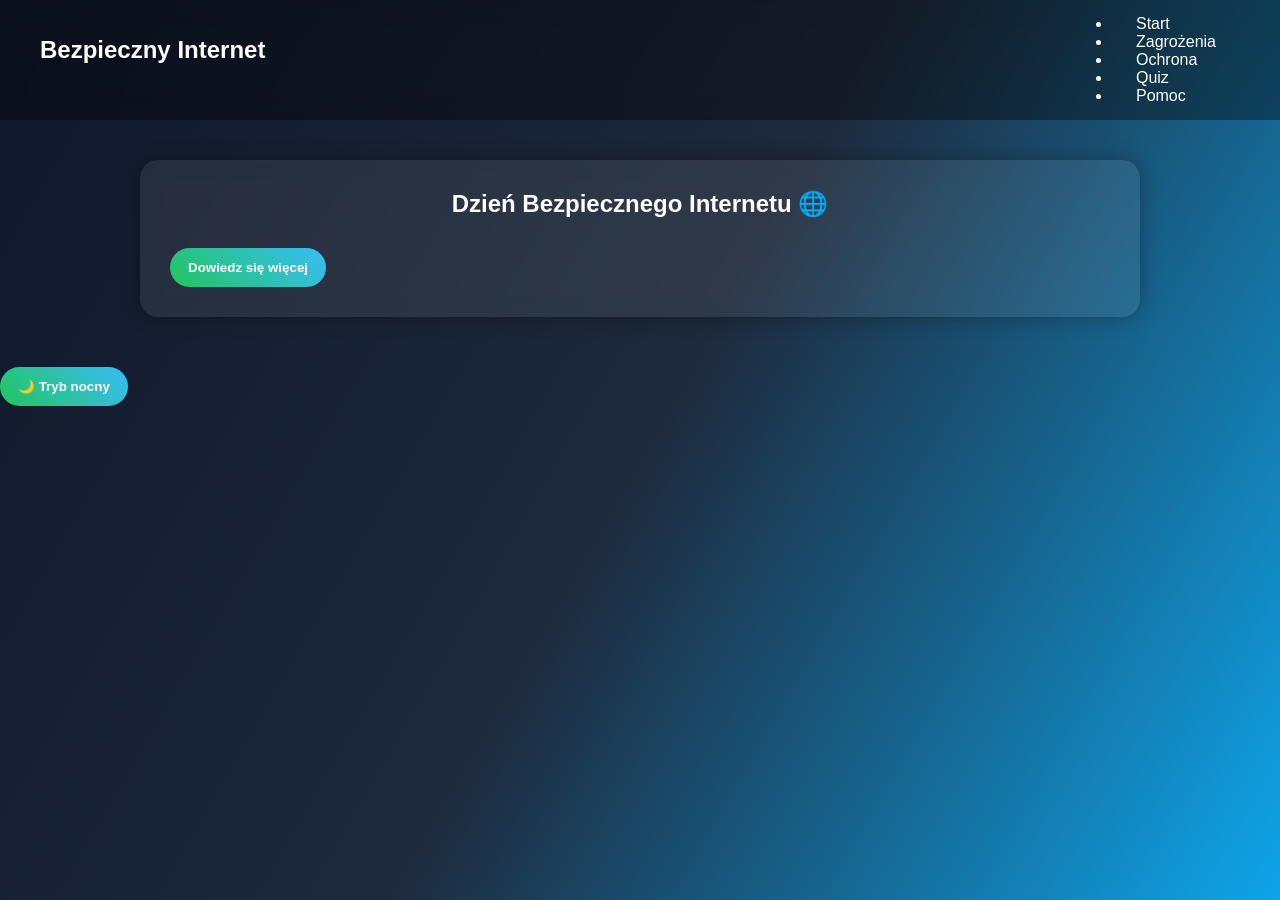
<file: index.html>
<!DOCTYPE html>
<html lang="pl">
<head>
<meta charset="UTF-8">
<meta name="viewport" content="width=device-width, initial-scale=1.0">
<title>SafeNet – Dzień Bezpiecznego Internetu</title>
<link rel="stylesheet" href="style.css">
</head>
<body>

<nav>
<h1>Bezpieczny Internet</h1>
<ul>
<li><a href="index.html">Start</a></li>
<li><a href="threats.html">Zagrożenia</a></li>
<li><a href="protection.html">Ochrona</a></li>
<li><a href="test.html">Quiz</a></li>
<li><a href="contact.html">Pomoc</a></li>
</ul>
</nav>

<section class="hero">
<h2>Dzień Bezpiecznego Internetu 🌐</h2>
<p id="visits"></p>
<button onclick="showToast('Poznaj zagrożenia!')">Dowiedz się więcej</button>
</section>

<script src="app.js" defer></script>
<button onclick="zmientryb()">🌙 Tryb nocny</button>

<script src="tryb.js" defer></script>
</body>
</html>
</file>
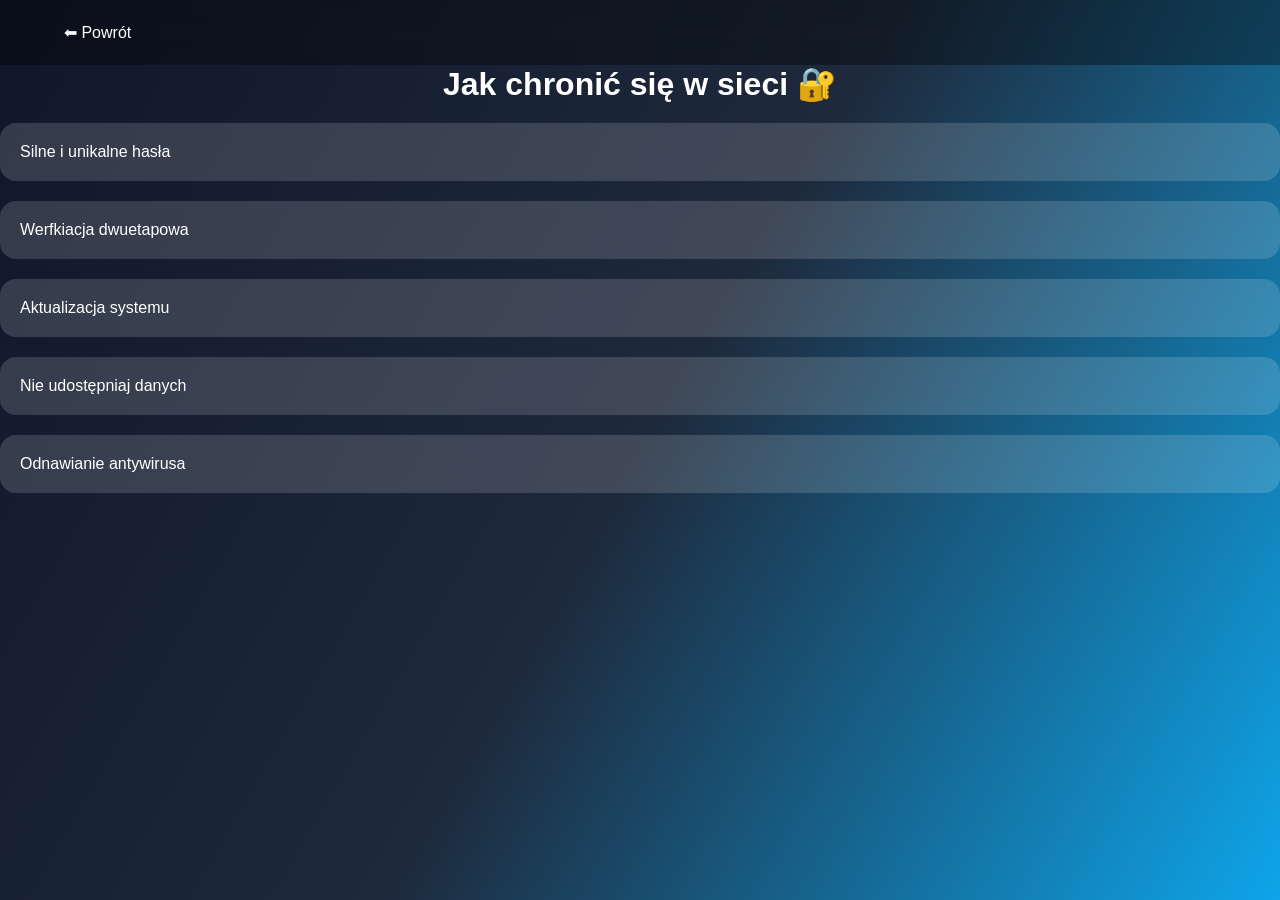
<file: protection.html>
<!DOCTYPE html>
<html lang="pl">
<head>
<meta charset="UTF-8">
<meta name="viewport" content="width=device-width, initial-scale=1.0">
<title>Ochrona</title>
<link rel="stylesheet" href="style.css">
</head>
<body>

<nav><a href="index.html">⬅ Powrót</a></nav>

<h1 style="text-align:center">Jak chronić się w sieci 🔐</h1>
<ul>
<div class="card">Silne i unikalne hasła</div>
<div class="card">Werfkiacja dwuetapowa</div>
<div class="card">Aktualizacja systemu</div>
<div class="card">Nie udostępniaj danych</div>
<div class="card">Odnawianie antywirusa</div>

</ul>

</body>
</html>
</file>
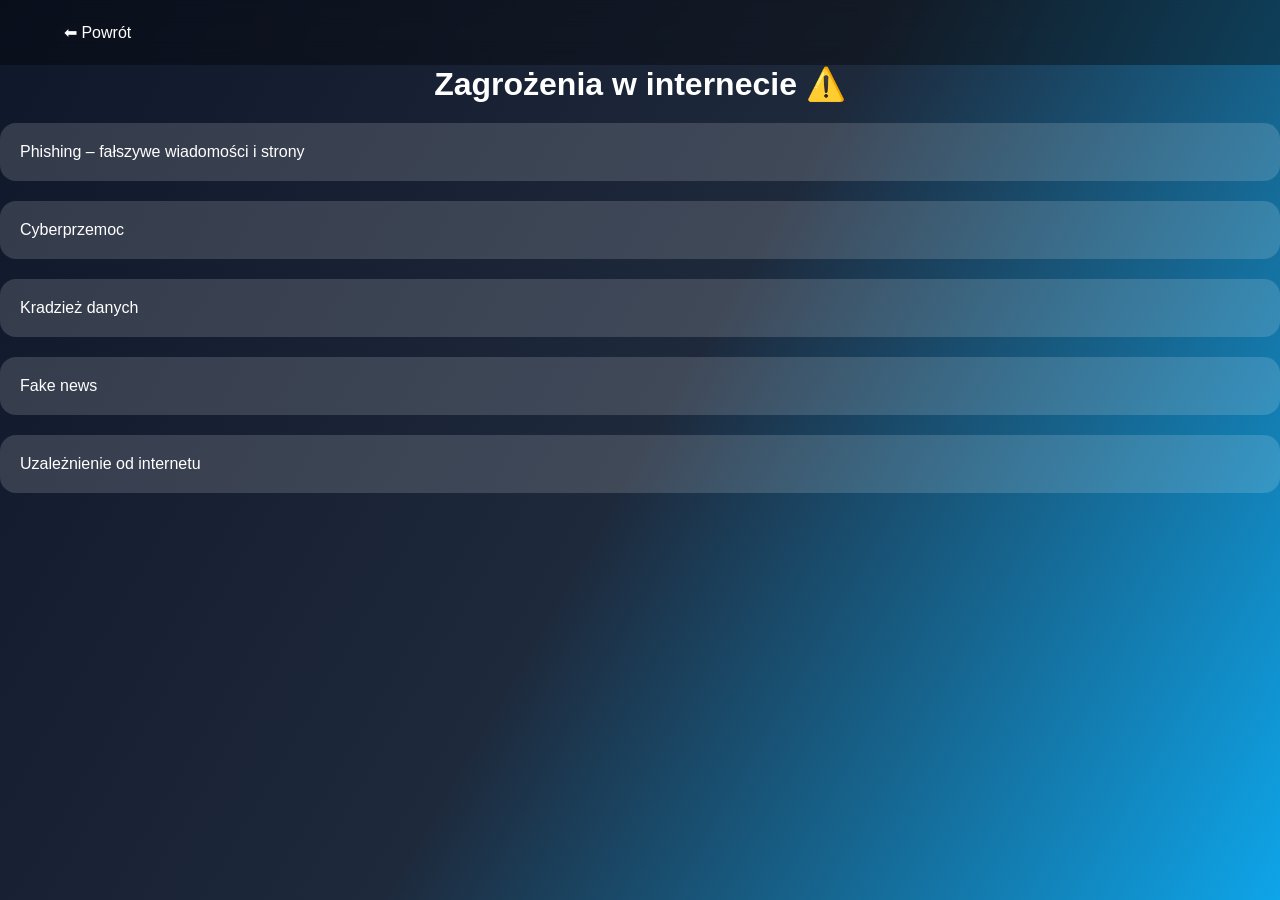
<file: threats.html>
<!DOCTYPE html>
<html lang="pl">
<head>
<meta charset="UTF-8">
<meta name="viewport" content="width=device-width, initial-scale=1.0">
<title>Zagrożenia</title>
<link rel="stylesheet" href="style.css">
</head>
<body>

<nav><a href="index.html">⬅ Powrót</a></nav>

<h1 style="text-align:center">Zagrożenia w internecie ⚠️</h1>

<div class="card">Phishing – fałszywe wiadomości i strony</div>
<div class="card">Cyberprzemoc</div>
<div class="card">Kradzież danych</div>
<div class="card">Fake news</div>
<div class="card">Uzależnienie od internetu</div>

</body>
</html>
</file>
<file: style.css>
/* RESET */
*{
  margin:0;
  padding:0;
  box-sizing:border-box;
  font-family:'Segoe UI',sans-serif;
}

body{
  background: linear-gradient(120deg,#0f172a,#1e293b,#0ea5e9);
  min-height:100vh;
  color:white;
}

/* NAWIGACJA */
nav{
  display:flex;
  justify-content:space-between;
  align-items:center;
  padding:15px 40px;
  background:rgba(0,0,0,.35);
  backdrop-filter:blur(12px);
  position:sticky;
  top:0;
}

nav a{
  color:white;
  text-decoration:none;
  margin:0 10px;
  padding:8px 14px;
  border-radius:20px;
  transition:.3s;
}

nav a:hover{
  background:#38bdf8;
  color:#022c43;
}

/* HEADER */
header{
  text-align:center;
  padding:90px 20px;
  background:linear-gradient(135deg,#38bdf8,#22c55e);
  box-shadow:0 0 30px rgba(0,0,0,0.4);
}

/* SEKCJE */
section{
  max-width:1000px;
  margin:40px auto;
  padding:30px;
  background:rgba(255,255,255,.08);
  border-radius:18px;
  backdrop-filter:blur(10px);
  box-shadow:0 0 20px rgba(0,0,0,0.3);
}

/* NAGŁÓWKI */
h1,h2{
  text-align:center;
  margin-bottom:20px;
}

/* KARTY */
.card{
  background:rgba(255,255,255,.15);
  padding:20px;
  border-radius:16px;
  margin:20px 0;
  transition:0.3s;
}

.card:hover{
  transform:translateY(-5px) scale(1.02);
  box-shadow:0 10px 20px rgba(0,0,0,0.4);
}

/* PRZYCISKI */
button{
  background:linear-gradient(45deg,#22c55e,#38bdf8);
  border:none;
  padding:12px 18px;
  border-radius:25px;
  color:white;
  cursor:pointer;
  margin-top:10px;
  font-weight:bold;
  transition:0.3s;
}

button:hover{
  transform:scale(1.1);
}

/* STOPKA */
footer{
  text-align:center;
  padding:20px;
  margin-top:30px;
  background:rgba(0,0,0,0.3);
}

/* RESPONSYWNOŚĆ */
@media(max-width:768px){
  nav{
    flex-direction:column;
  }

  section{
    margin:20px;
  }
}

.dark {
  background: linear-gradient(135deg, #141E30, #243B55);
  color: #eee;
}
</file>
